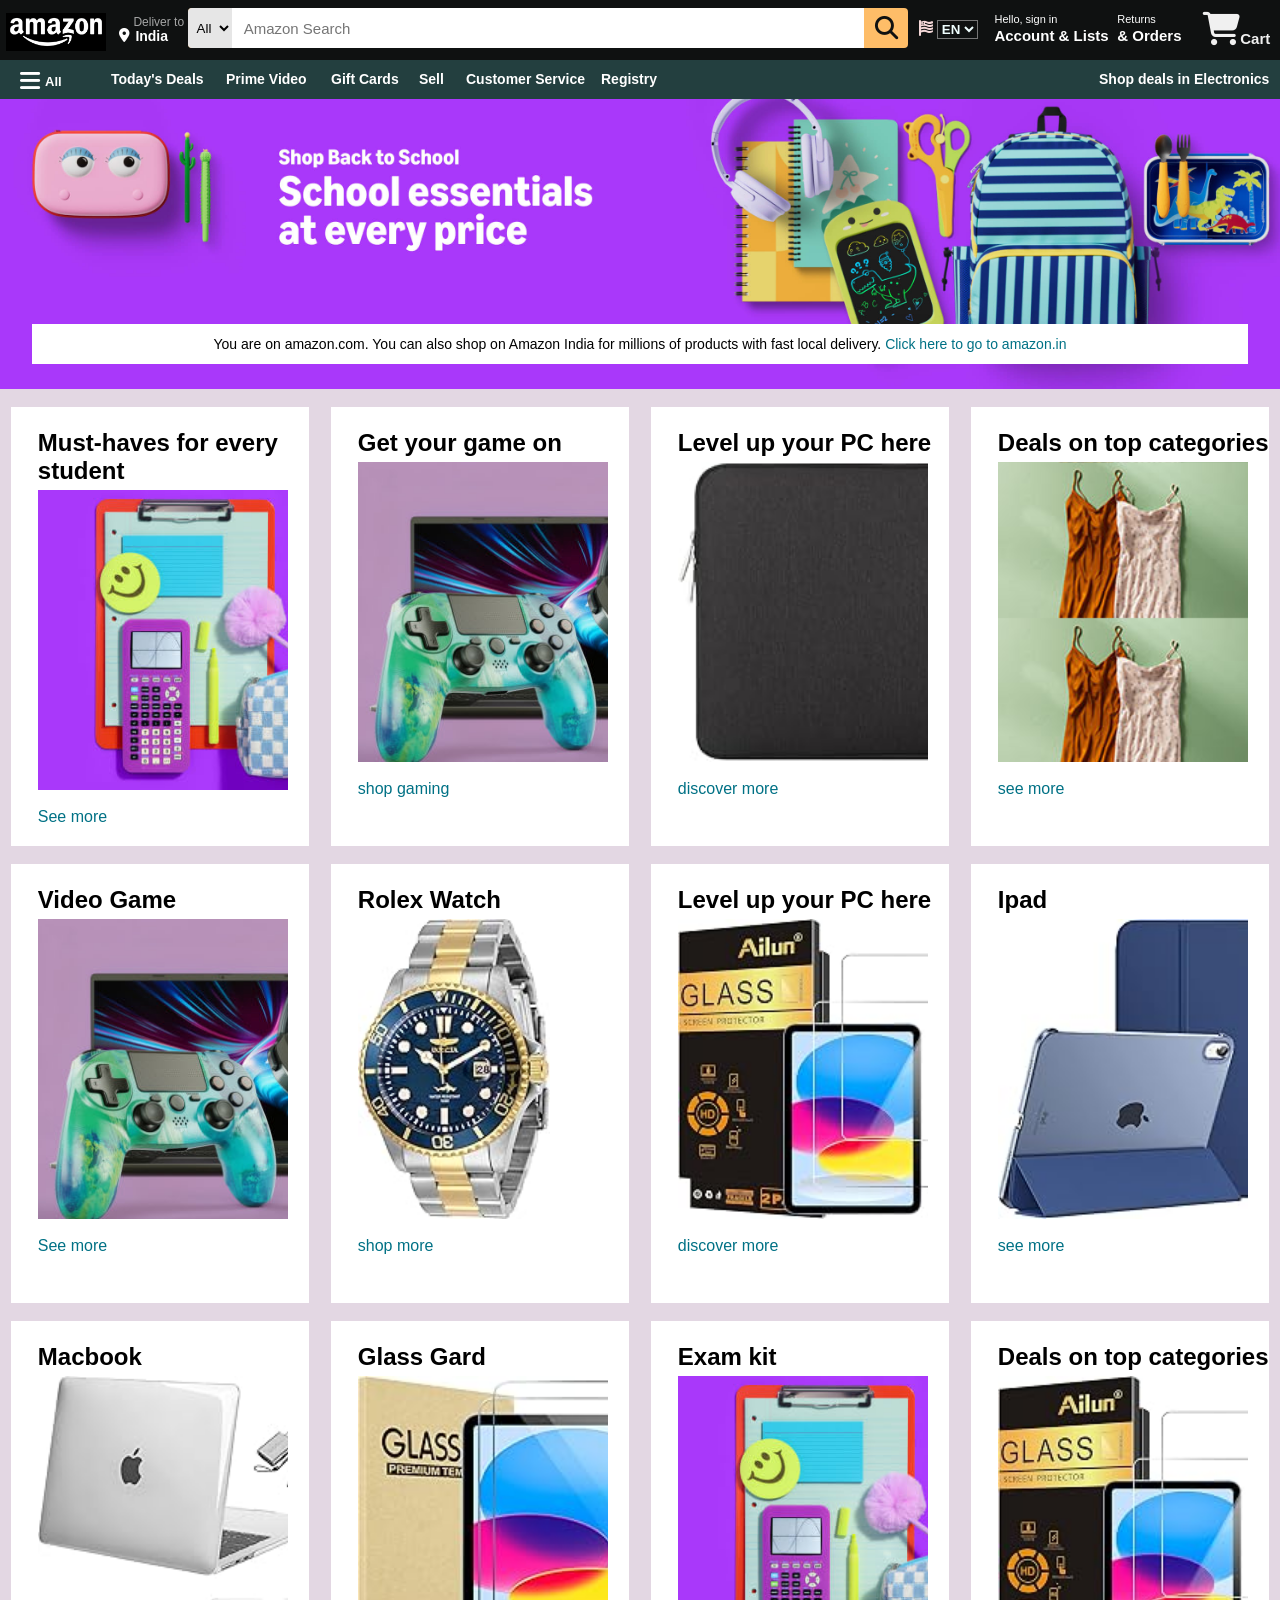
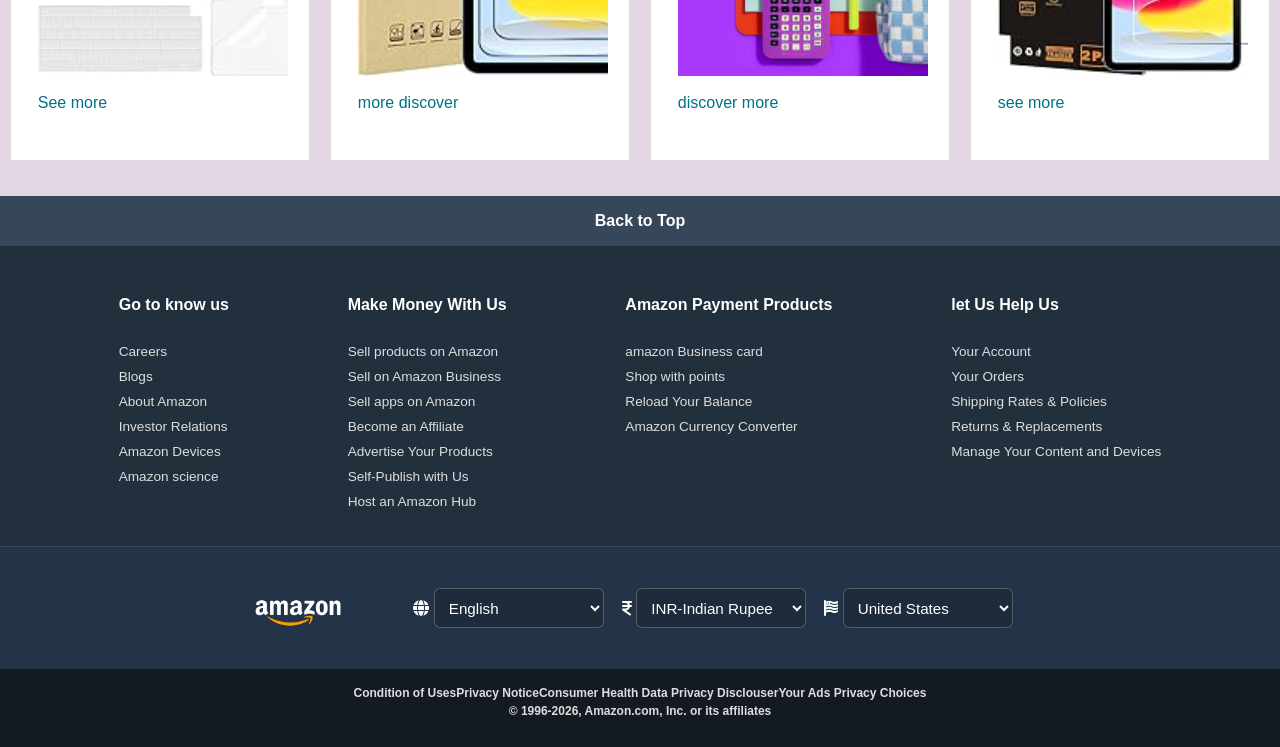
<file: index.html>
<!DOCTYPE html>
<html lang="en">
<head>
    <meta charset="UTF-8">
    <meta name="viewport" content="width=device-width, initial-scale=1.0">
    <title>Amazon Clone</title>
    <link rel="stylesheet" href="https://cdnjs.cloudflare.com/ajax/libs/font-awesome/6.4.0/css/all.min.css">
    <link rel="stylesheet" href="amazon-clone.css">
</head>
<body>
    <header>
        <div class="navbar">
           <div class="nav-logo border">
              <div class="logo"></div>
            </div>
            <div class="nav-address">
                <p style=" position:relative; left:18px;top:6px">Deliver to</p>
                <div class="nav-icon">
                    <i class="fa-solid fa-location-dot"></i>
                    <p>India</p>
                </div>
            </div>
            <div class="nav-search">
                <select class="search-select">
                    <option>All</option>
                </select >
                <input placeholder="   Amazon Search" class="search-input">
                <div class="nav-icon">
                <i class="fa-solid fa-magnifying-glass"></i>
                </div>
            </div>
            <div class="nav-language">
                <div class="nav-icon">
                    <i class="fa-solid fa-flag-usa"></i>
                </div>
                <div class="nav-option">
                    <select>    
                        <option>EN</option>
                    </select>
                </div>
            </div>
            <div class="nav-signin">
                <p><span>Hello, sign in</span></p>
                <p class="account">Account & Lists</p>
            </div>
            <div class="nav-orders">
                <p><span>Returns</span></p>
                <p class="orders">& Orders</p>
            </div>
            <div class="nav-cart-icon">
                <i class="fa-solid fa-cart-shopping"></i>
                <div class="cart">
                <p>Cart</p>
                </div>
            </div>
            
        </div>
        <div class="nav-menu">
            <div class="menu-bar">
                <i class="fa-solid fa-bars"></i>
                <div class="menu-ALL">All</div>
            </div>
            <div class="menu-deal">
                Today's Deals
            </div>
            <div class="menu-prime-video">
                Prime Video
            </div>
            <div class="menu-gift-card">
                Gift Cards
            </div>
            <div class="menu-sell">
                Sell
            </div>
            <div class="menu-customer-service">
                Customer Service
            </div>
            <div class="menu-registry">
                Registry
            </div>
            <div class="menu-shop">
                Shop deals in Electronics
            </div>
        </div>
    </header>
    <div class="hero-section">
        <div class="hero-msg">
            <p>You are on amazon.com. You can also shop on Amazon India for millions of products with fast local delivery. <a href="https://www.amazon.com/r/?_encoding=UTF8&aid=Jb1bh6HBRX-p7CkTgHfWPg&dest=https%3A%2F%2Fwww.amazon.in%3Fref%3Daisgw_intl_stripe_in&pd_rd_w=jpCvl&content-id=amzn1.sym.5d022dd3-7374-4c36-972c-d2f317605745&pf_rd_p=5d022dd3-7374-4c36-972c-d2f317605745&pf_rd_r=8PDHAZRJ7E6F0SKY4A8K&pd_rd_wg=yv9ju&pd_rd_r=3f8ee6e1-dd81-45cd-a691-7acc033ad7fa&ref_=pd_hp_d_atf_unk" target="_blank">Click here to go to amazon.in</a>
            </p>
        </div>
    </div>
    <br/>
    <div class="shop-section">
        <div class="box1 box">
            <h2>Must-haves for every student</h2>
            <div class="img" style="background-image: url('product-images/image 3.jpg');background-size: cover; "> 
            </div>
            <p>See more</p>
        </div>
        <div class="box2 box">
            <h2>Get your game on</h2>
            <div class="img" style="background-image: url('product-images/image 2.jpg');background-size: cover;">
            </div>
             <p>shop gaming</p>
        </div>
        <div class="box3 box">
            <h2>Level up your PC here</h2>
            <div class="img" style="background-image: url('product-images/image 6.jpg');background-size: cover;">
            </div>
             <p>discover more</p>
        </div>
        <div class="box4 box">
            <h2>Deals on top categories</h2>
            <div class="img" style="background-image: url('product-images/image 4.jpg');background-size:contain;">
            </div>
             <p>see more</p>
        </div>
    </div>
    <br/>
    <div class="shop-section">
        <div class="box1 box">
            <h2>Video Game</h2>
            <div class="img" style="background-image: url('product-images/image 2.jpg');background-size: cover; "> 
            </div>
            <p>See more</p>
        </div>
        <div class="box2 box">
            <h2>Rolex Watch</h2>
            <div class="img" style="background-image: url('product-images/image 8.jpg');background-size: contain; background-repeat: no-repeat;">
            </div>
             <p>shop more</p>
        </div>
        <div class="box3 box">
            <h2>Level up your PC here</h2>
            <div class="img" style="background-image: url('product-images/image 9.jpg');background-size: cover;">
            </div>
             <p>discover more</p>
        </div>
        <div class="box4 box">
            <h2>Ipad</h2>
            <div class="img" style="background-image: url('product-images/image 10.jpg');background-size: cover;">
            </div>
             <p>see more</p>
        </div>
    </div>
    <br/>
    <div class="shop-section">
        <div class="box1 box">
            <h2>Macbook</h2>
            <div class="img" style="background-image: url('product-images/image 11.jpg');background-size: cover; "> 
            </div>
            <p>See more</p>
        </div>
        <div class="box2 box">
            <h2>Glass Gard</h2>
            <div class="img" style="background-image: url('product-images/image 12.jpg');background-size: cover;">
            </div>
             <p>more discover</p>
        </div>
        <div class="box3 box">
            <h2>Exam kit</h2>
            <div class="img" style="background-image: url('product-images/image 3.jpg');background-size: cover;">
            </div>
             <p>discover more</p>
        </div>
        <div class="box4 box">
            <h2>Deals on top categories</h2>
            <div class="img" style="background-image: url('product-images/image 9.jpg');background-size: cover;">
            </div>
             <p>see more</p>
        </div>
    </div>
    <br/>
    <br/>
    <footer>
        <div class="footer1">
            Back to Top
        </div>
        <div class="footer2">
            <div class="footer-column">
                <ul>
                    <p>Go to know us</p>
                    <a href="#">Careers</a>
                    <a href="#">Blogs</a>
                    <a href="#">About Amazon</a>
                    <a href="#">Investor Relations</a>
                    <a href="#">Amazon Devices</a>
                    <a href="#">Amazon science</a>
                </ul>
            </div>
            <div class="footer-column">
                <ul>
                    <p>Make Money With Us</p>
                    <a href="#">Sell products on Amazon</a>
                    <a href="#">Sell on Amazon Business</a>
                    <a href="#">Sell apps on Amazon</a>
                    <a href="#">Become an Affiliate</a>
                    <a href="#">Advertise Your Products</a>
                    <a href="#">Self-Publish with Us</a>
                    <a href="#">Host an Amazon Hub</a>
                </ul>
            </div>
            <div class="footer-column">
                <ul>
                    <p>Amazon Payment Products</p>
                    <a href="#">amazon Business card</a>
                    <a href="#">Shop with points</a>
                    <a href="#">Reload Your Balance</a>
                    <a href="#">Amazon Currency Converter</a>
                </ul>
            </div>
            <div class="footer-column">
                <ul>
                    <p>let Us Help Us</p>
                    <a href="#">Your Account</a>
                    <a href="#">Your Orders</a>
                    <a href="#">Shipping Rates & Policies</a>
                    <a href="#">Returns & Replacements</a>
                    <a href="#">Manage Your Content and Devices</a>
                </ul>
            </div>
        </div>
        <div class="footer3">
            <div class="footer-logo"></div>
            <div class="language-option">
                <i class="fa-solid fa-globe"></i>
                <select>
                   <option>English</option>
                </select>
            </div>
            <div class="INR">
                <i class="fa-solid fa-indian-rupee-sign"></i>
                <select>
                   <option>INR-Indian Rupee</option>
                </select>
            </div>
            <div class="us"> 
                <i class="fa-solid fa-flag-usa"></i>
                <select>
                   <option>United States</option>
                </select>
            </div>
        </div>
        <div class="copyright">
            <div class="pages">
                <p>Condition of Uses</p>
                <p>Privacy Notice</p>
                <p>Consumer Health Data Privacy Disclouser</p>
                <p>Your Ads Privacy Choices</p>
            </div>
            <div class="copy">
                <p>© 1996-2026, Amazon.com, Inc. or its affiliates</p>
            </div>
        </div>
    </footer>
</body>
</html>
</file>
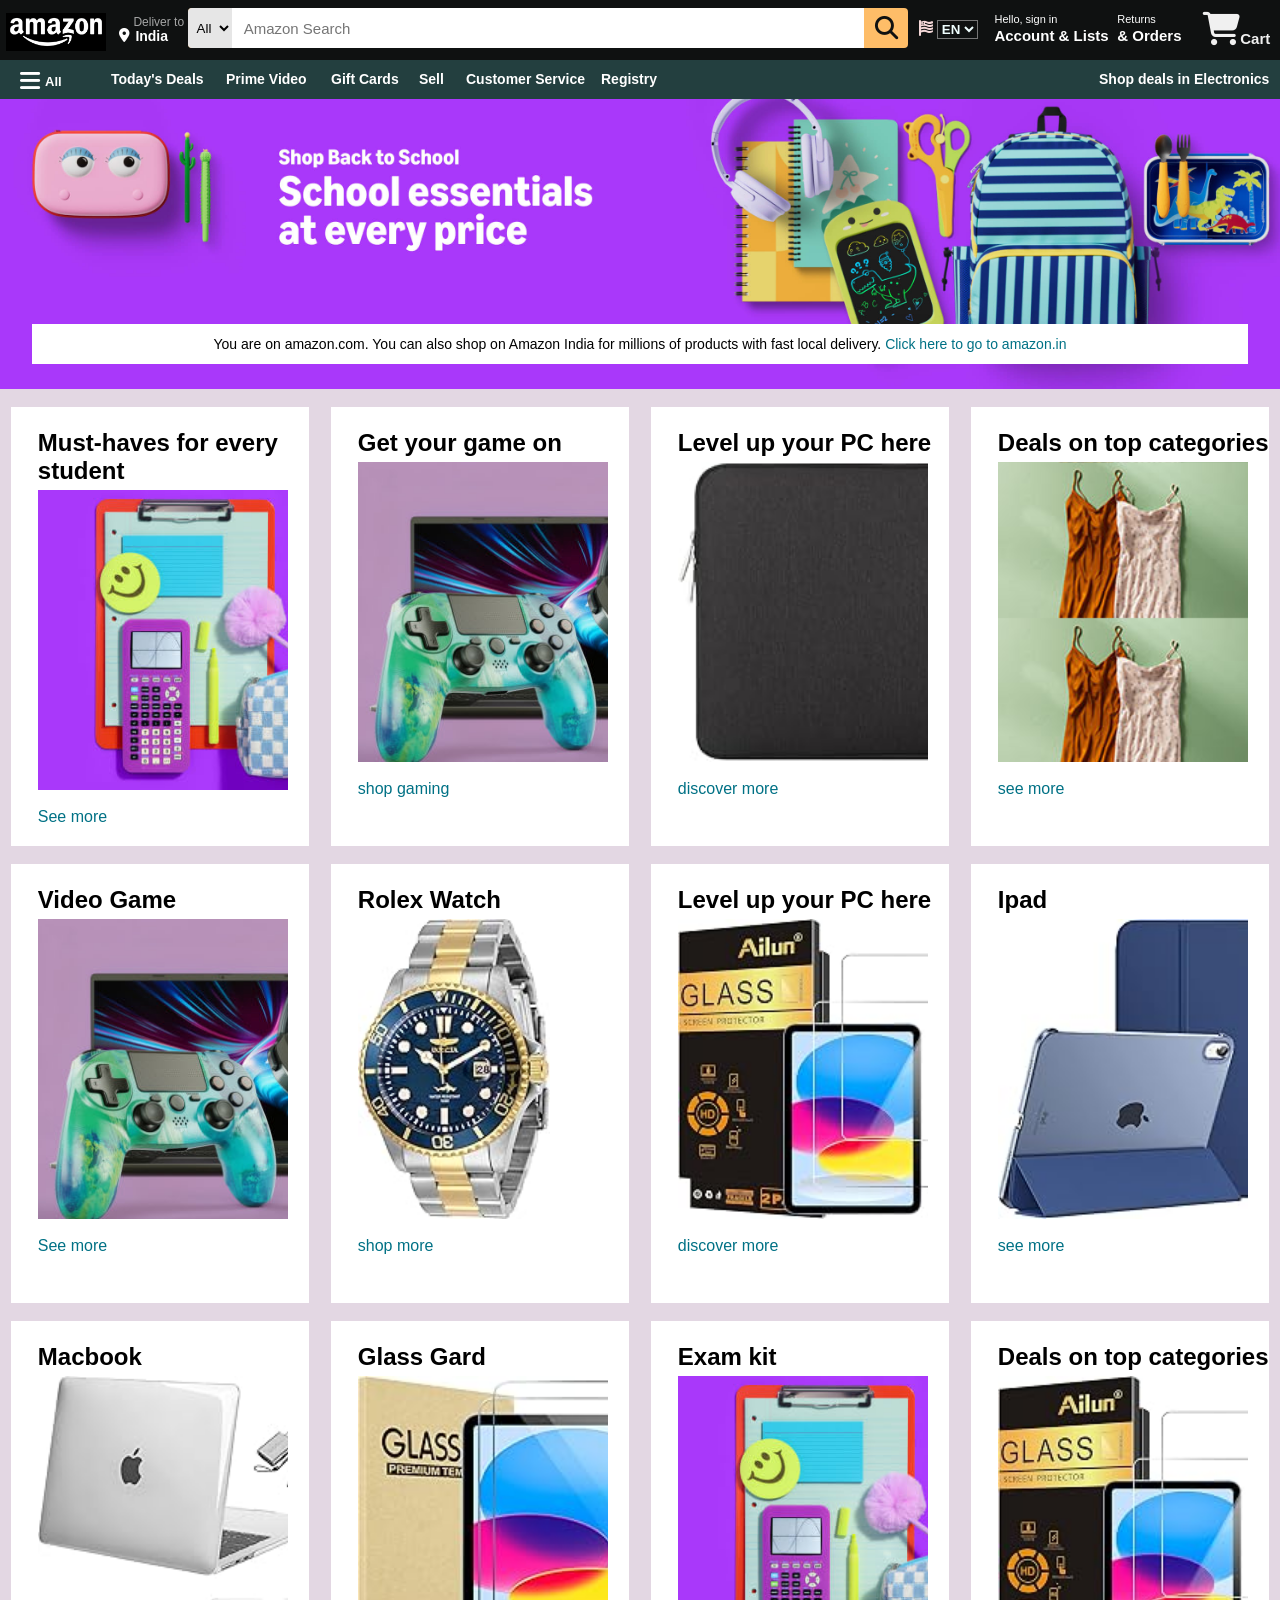
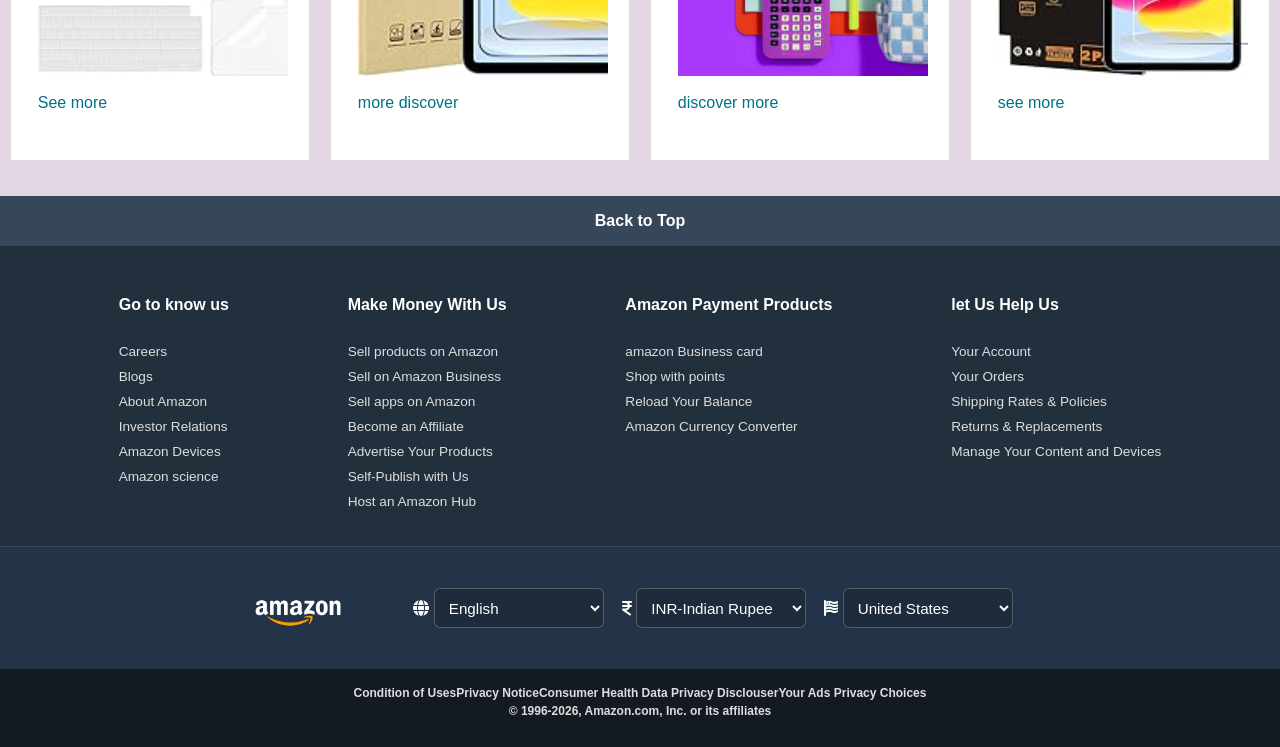
<file: amazon-clone.html>
<!DOCTYPE html>
<html lang="en">
<head>
    <meta charset="UTF-8">
    <meta name="viewport" content="width=device-width, initial-scale=1.0">
    <title>Amazon</title>
    <link rel="stylesheet" href="https://cdnjs.cloudflare.com/ajax/libs/font-awesome/6.4.0/css/all.min.css">
    <link rel="stylesheet" href="amazon-clone.css">
</head>
<body>
    <header>
        <div class="navbar">
           <div class="nav-logo border">
              <div class="logo"></div>
            </div>
            <div class="nav-address">
                <p style=" position:relative; left:18px;top:6px">Deliver to</p>
                <div class="nav-icon">
                    <i class="fa-solid fa-location-dot"></i>
                    <p>India</p>
                </div>
            </div>
            <div class="nav-search">
                <select class="search-select">
                    <option>All</option>
                </select >
                <input placeholder="   Amazon Search" class="search-input">
                <div class="nav-icon">
                <i class="fa-solid fa-magnifying-glass"></i>
                </div>
            </div>
            <div class="nav-language">
                <div class="nav-icon">
                    <i class="fa-solid fa-flag-usa"></i>
                </div>
                <div class="nav-option">
                    <select>    
                        <option>EN</option>
                    </select>
                </div>
            </div>
            <div class="nav-signin">
                <p><span>Hello, sign in</span></p>
                <p class="account">Account & Lists</p>
            </div>
            <div class="nav-orders">
                <p><span>Returns</span></p>
                <p class="orders">& Orders</p>
            </div>
            <div class="nav-cart-icon">
                <i class="fa-solid fa-cart-shopping"></i>
                <div class="cart">
                <p>Cart</p>
                </div>
            </div>
            
        </div>
        <div class="nav-menu">
            <div class="menu-bar">
                <i class="fa-solid fa-bars"></i>
                <div class="menu-ALL">All</div>
            </div>
            <div class="menu-deal">
                Today's Deals
            </div>
            <div class="menu-prime-video">
                Prime Video
            </div>
            <div class="menu-gift-card">
                Gift Cards
            </div>
            <div class="menu-sell">
                Sell
            </div>
            <div class="menu-customer-service">
                Customer Service
            </div>
            <div class="menu-registry">
                Registry
            </div>
            <div class="menu-shop">
                Shop deals in Electronics
            </div>
        </div>
    </header>
    <div class="hero-section">
        <div class="hero-msg">
            <p>You are on amazon.com. You can also shop on Amazon India for millions of products with fast local delivery. <a href="https://www.amazon.com/r/?_encoding=UTF8&aid=Jb1bh6HBRX-p7CkTgHfWPg&dest=https%3A%2F%2Fwww.amazon.in%3Fref%3Daisgw_intl_stripe_in&pd_rd_w=jpCvl&content-id=amzn1.sym.5d022dd3-7374-4c36-972c-d2f317605745&pf_rd_p=5d022dd3-7374-4c36-972c-d2f317605745&pf_rd_r=8PDHAZRJ7E6F0SKY4A8K&pd_rd_wg=yv9ju&pd_rd_r=3f8ee6e1-dd81-45cd-a691-7acc033ad7fa&ref_=pd_hp_d_atf_unk" target="_blank">Click here to go to amazon.in</a>
            </p>
        </div>
    </div>
    <br/>
    <div class="shop-section">
        <div class="box1 box">
            <h2>Must-haves for every student</h2>
            <div class="img" style="background-image: url('/product-images/image\ 3.jpg');background-size: cover; "> 
            </div>
            <p>See more</p>
        </div>
        <div class="box2 box">
            <h2>Get your game on</h2>
            <div class="img" style="background-image: url(/product-images/image\ 2.jpg);background-size: cover;">
            </div>
             <p>shop gaming</p>
        </div>
        <div class="box3 box">
            <h2>Level up your PC here</h2>
            <div class="img" style="background-image: url(/product-images/image\ 6.jpg);background-size: cover;">
            </div>
             <p>discover more</p>
        </div>
        <div class="box4 box">
            <h2>Deals on top categories</h2>
            <div class="img" style="background-image: url(/product-images/image\ 4.jpg);background-size:contain;">
            </div>
             <p>see more</p>
        </div>
    </div>
    <br/>
    <div class="shop-section">
        <div class="box1 box">
            <h2>Video Game</h2>
            <div class="img" style="background-image: url('/product-images/image\ 2.jpg');background-size: cover; "> 
            </div>
            <p>See more</p>
        </div>
        <div class="box2 box">
            <h2>Rolex Watch</h2>
            <div class="img" style="background-image: url(/product-images/image\ 8.jpg);background-size: contain; background-repeat: no-repeat;">
            </div>
             <p>shop more</p>
        </div>
        <div class="box3 box">
            <h2>Level up your PC here</h2>
            <div class="img" style="background-image: url(/product-images/image\ 9.jpg);background-size: cover;">
            </div>
             <p>discover more</p>
        </div>
        <div class="box4 box">
            <h2>Ipad</h2>
            <div class="img" style="background-image: url(/product-images/image\ 10.jpg);background-size: cover;">
            </div>
             <p>see more</p>
        </div>
    </div>
    <br/>
    <div class="shop-section">
        <div class="box1 box">
            <h2>Macbook</h2>
            <div class="img" style="background-image: url('/product-images/image\ 11.jpg');background-size: cover; "> 
            </div>
            <p>See more</p>
        </div>
        <div class="box2 box">
            <h2>Glass Gard</h2>
            <div class="img" style="background-image: url(/product-images/image\ 12.jpg);background-size: cover;">
            </div>
             <p>more discover</p>
        </div>
        <div class="box3 box">
            <h2>Exam kit</h2>
            <div class="img" style="background-image: url(/product-images/image\ 3.jpg);background-size: cover;">
            </div>
             <p>discover more</p>
        </div>
        <div class="box4 box">
            <h2>Deals on top categories</h2>
            <div class="img" style="background-image: url(/product-images/image\ 9.jpg);background-size: cover;">
            </div>
             <p>see more</p>
        </div>
    </div>
    <br/>
    <br/>
    <footer>
        <div class="footer1">
            Back to Top
        </div>
        <div class="footer2">
            <div class="footer-column">
                <ul>
                    <p>Go to know us</p>
                    <a href="#">Careers</a>
                    <a href="#">Blogs</a>
                    <a href="#">About Amazon</a>
                    <a href="#">Investor Relations</a>
                    <a href="#">Amazon Devices</a>
                    <a href="#">Amazon science</a>
                </ul>
            </div>
            <div class="footer-column">
                <ul>
                    <p>Make Money With Us</p>
                    <a href="#">Sell products on Amazon</a>
                    <a href="#">Sell on Amazon Business</a>
                    <a href="#">Sell apps on Amazon</a>
                    <a href="#">Become an Affiliate</a>
                    <a href="#">Advertise Your Products</a>
                    <a href="#">Self-Publish with Us</a>
                    <a href="#">Host an Amazon Hub</a>
                </ul>
            </div>
            <div class="footer-column">
                <ul>
                    <p>Amazon Payment Products</p>
                    <a href="#">amazon Business card</a>
                    <a href="#">Shop with points</a>
                    <a href="#">Reload Your Balance</a>
                    <a href="#">Amazon Currency Converter</a>
                </ul>
            </div>
            <div class="footer-column">
                <ul>
                    <p>let Us Help Us</p>
                    <a href="#">Your Account</a>
                    <a href="#">Your Orders</a>
                    <a href="#">Shipping Rates & Policies</a>
                    <a href="#">Returns & Replacements</a>
                    <a href="#">Manage Your Content and Devices</a>
                </ul>
            </div>
        </div>
        <div class="footer3">
            <div class="footer-logo"></div>
            <div class="language-option">
                <i class="fa-solid fa-globe"></i>
                <select>
                   <option>English</option>
                </select>
            </div>
            <div class="INR">
                <i class="fa-solid fa-indian-rupee-sign"></i>
                <select>
                   <option>INR-Indian Rupee</option>
                </select>
            </div>
            <div class="us"> 
                <i class="fa-solid fa-flag-usa"></i>
                <select>
                   <option>United States</option>
                </select>
            </div>
        </div>
        <div class="copyright">
            <div class="pages">
                <p>Condition of Uses</p>
                <p>Privacy Notice</p>
                <p>Consumer Health Data Privacy Disclouser</p>
                <p>Your Ads Privacy Choices</p>
            </div>
            <div class="copy">
                <p>© 1996-2026, Amazon.com, Inc. or its affiliates</p>
            </div>
        </div>
    </footer>
</body>
</html>
</file>
<file: amazon-clone.css>
*{
    margin:0px;
    padding:0px;
    font-family:Arial, Helvetica, sans-serif;
    border:border-box;
}
body{
    background-color: #ddcedccc;
}
.navbar{
    height:60px;
    background-color:#0f1111 ;
    color:white;
    display:flex;
    justify-content: space-evenly;
}
.nav-logo{
    height:60px;
    width:105px;
}
.logo{
    height:50px;
    width:100px;
    background-image:url("product-images/amazon-logo.png");
    background-size:contain;
    background-repeat:no-repeat;
    position:relative;
    top:12px;  
    left:3px     
}
.border{
    border:1px solid transparent;
}
.border:hover{
    border:1px solid white;
}
.nav-address{
    border:1px solid transparent;
    height:43px;
    width:60px;
    padding:8px 10px 0px 4px;
    font-size:12px;
    color:#cccc;
}
.nav-address:hover{
    border:1px solid white;
}
.nav-address .nav-icon{
    font-size:14px;
    display:flex;
     position: relative;
    top:5px;
    left:4px;
    gap:5px;
    font-weight: bold;
    color:white
}
.nav-search{
    display:flex;
    justify-content: space-evenly;
    height: 40px;
    width: 720px;
    background-color:#febd68;
    border-radius: 4px;
    position: relative;
    top:8px;
}
.nav-search .search-select{
    background-color: #e6e6e6;
    width:50px;
    border-top-left-radius: 4px;
    border-bottom-left-radius:4px;
    border:none;
    text-align: center;
}
.nav-search .search-input{
    border:none;
    width:100%;
    font-size: 15px;
    position: relative;
}
.nav-search .nav-icon{
    width:50px;
    position:relative;
    left:11px;
    top:7px;
    font-size: 23px;
    color: #0f1111;
}
.nav-language{
   display:flex;
   border:1px solid transparent;
   height:40;
   width:70;
   margin:1px;
   padding:18px 2px 5px 7px;
   gap:4px;
   background-color: #0f1111;
   color:#e6e6e6
}
.nav-language:hover{
    border:1px solid white;
}
.nav-language .nav-icon {
      color:rgb(243, 215, 215)
}
.nav-language .nav-option select{
    background-color: #0f1111;
    color:azure;
    font-style:inherit;
    font-family: 'Franklin Gothic Medium', 'Arial Narrow', Arial, sans-serif;
    font-weight:590;
}
.nav-language .nav-option select option{
    background-color: #0f1111;
    color: azure;
}
.nav-signin{
    border:1px solid transparent;
    height:40;
    width:115;
    margin:0px 1px;
    padding:8px 4px 8px 9px;
}
.nav-signin:hover{
    border:1px solid rgb(240, 240, 240);
}
.nav-signin p span{
    font-size:11px
}
.nav-signin .account{
     font-size: 15px;
     font-weight: bold;
}
.nav-orders{
    border:1px solid transparent;
    height:40;
    width:70;
    padding:8px 9px 10px 0px;
}
.nav-orders:hover{
     border:1px solid white;
}
.nav-orders p span{
    font-size: 11px;
}
.nav-orders .orders{
    font-size: 15px;
    font-weight:bold;
}
.nav-cart-icon{
    color:#f0f0f0;
    height:40px;
    width:65px;
    border:1px solid transparent;
    padding:6px 9px 11px;
    font-size: 33px;
    display: flex;
}
.nav-cart-icon:hover{
    border:1px solid white;
}
.nav-cart-icon i{
    position: relative;
    top:5px
}
.nav-cart-icon .cart{
    font-size: 15px;
    position: relative;
    top:23px;
    font-weight: bold;
}
.nav-menu{
    height:39px;
    background-color:#233f3f;
    display:flex;
    color:white;
    gap:3px;
}
.menu-bar{
    height: 20px;
    width:42px;
    display:flex;
    gap:5px;
    border:1px solid transparent;
    padding:8px 9px;
    margin-left:10px;
    
}
.menu-bar:hover{
    border:1px solid white;
}
.menu-bar i{
    font-size: 23px;
}
.menu-ALL{
    font-size: 13px;
    font-weight:bolder;
    position:relative;
    top:5px;
}
.menu-deal{
    border:1px solid transparent;
    height:39;
    width:100px;
    padding:10px 5px ;
    font-size:14px;
    font-weight: bold;
    margin-left:30px
}
.menu-deal:hover{
    border:1px solid white;
}
.menu-prime-video{
    height:18px;
    width:90px;
    border:1px solid  transparent;
    font-size:14px;
    font-weight:bold;
    padding:10px 5px;
}
.menu-prime-video:hover{
    border:1px solid white;
}
.menu-gift-card{
    height:18px;
    width:73px;
    border:1px solid transparent;
    font-size:14px;
    font-weight:bold;
    padding:10px 5px;
}
.menu-gift-card:hover{
    border:1px solid white;
}
.menu-sell{
    height:39;
    width:32px;
    border:1px solid transparent;
    font-size: 14px;
    font-weight: bold;
    padding:10px 5px;
}
.menu-sell:hover{
    border:1px solid white;
}
.menu-customer-service{
    height:18px;
    width:120px;
    border:1px solid transparent;
    font-size:14px;
    font-weight:bold;
    padding:10px 5px;
}
.menu-customer-service:hover{
    border:1px solid white;
}
.menu-registry{
    height:18px;
    width:70px;
    border:1px solid transparent;
    font-size:14px;
    font-weight:bold;
    padding:10px 5px
}
.menu-registry:hover{
    border:1px solid white;
}
.menu-shop{
    height: 18px;
    width:175px;
    border:1px solid transparent;
    font-size:14px;
    font-weight: bold;
    padding:10px 5px ;
    margin-left: auto;
}
.menu-shop:hover{
    border:1px solid white;
}
/*  her0 section */

.hero-section{
    background-image: url("product-images/hero_image.jpg");
    background-size: cover;
    height:290px;
    display: flex;
    justify-content: center;
    align-items: flex-end;
}
.hero-msg{
    background-color: white;
    color:black;
    height:40px;
    display:flex;
    align-items: center;
    justify-content: center;
    font-size:14px;
    width:95%;
    margin-bottom: 25px;
}
.hero-msg a{
    color:#007185;
    text-decoration: none;
}
/** shop section**/

.shop-section{
    display:flex;
    justify-content: space-around;
}
.box{
    height:400px;
    width:23%;
    border:2px solid transparent;
    background-color: white;
    background-size: cover;
    padding:20px 0px 15px ;

}
.img{
    height: 300px;
    width:250px;
    margin-left:25px;
    margin-top:5px;
}
.shop-section p{
    position: relative;
    top:18px;
    left:25px;
    color:#007185;
}
.shop-section h2{
     position: relative;
    left:25px;
}
.footer1{
    height:50px;
    background-color:#37475a;
    color:white;
    display: flex;
    justify-content: center;
    align-items: center;
    font-weight: bold;
}
.footer2{
    background-color: #222f3d;
    color:white;
    height:300px;
    display: flex;
    justify-content: space-evenly;
}
.footer2 ul a{
    display:block;
    color:#dddddd;
    font-size: 0.85rem;
    font-weight:300;
    text-decoration: none;
    position: relative;
    top:70px;
    padding-top:10px
}
.footer2 ul p{
     font-size: 16px;
     font-weight: bolder;
     position: relative;
    top:50px
}
.footer3{
    min-height: 90px;
    background-color: #233448;
    color: white;
    display: flex;
    justify-content: center;
    align-items: center;
    padding: 16px 36px;
    border-top: 1px solid rgba(255,255,255,0.1);
}
.footer-logo{
    background-image: url("product-images/footer-logo.png");
    background-size: contain;
    background-repeat: no-repeat;
    background-position: center;
    height: 50px;
    width: 110px;
    position: relative;
    top:5px;
    right:60px;
    gap:10px
}
.footer3 select{
    width: 170px;
    height: 40px;
    border: 1px solid rgba(255,255,255,0.24);
    border-radius: 6px;
    background-color: #1d2b3a;
    color: #ffffff;
    padding: 0 10px;
    font-size: 0.95rem;
}
.footer3 select:active{
    outline: 1px solid #c4bcb3;
}
.footer3 option{
    color: #000000;
}
.INR{
    position: relative;
    left:18px;
}
.us{
    position: relative;
    left:36px
}
.copyright{
    height:78px;
    background-color: #131a22;
    color:#dddddd;
    font-size: 12px ;
    font-weight: 700;
}
.pages{
    display: flex;
    justify-content: center;
    padding-top:17px
}
.copy{
    display: flex;
    justify-content: center;
    padding-top: 4px;
}
</file>
